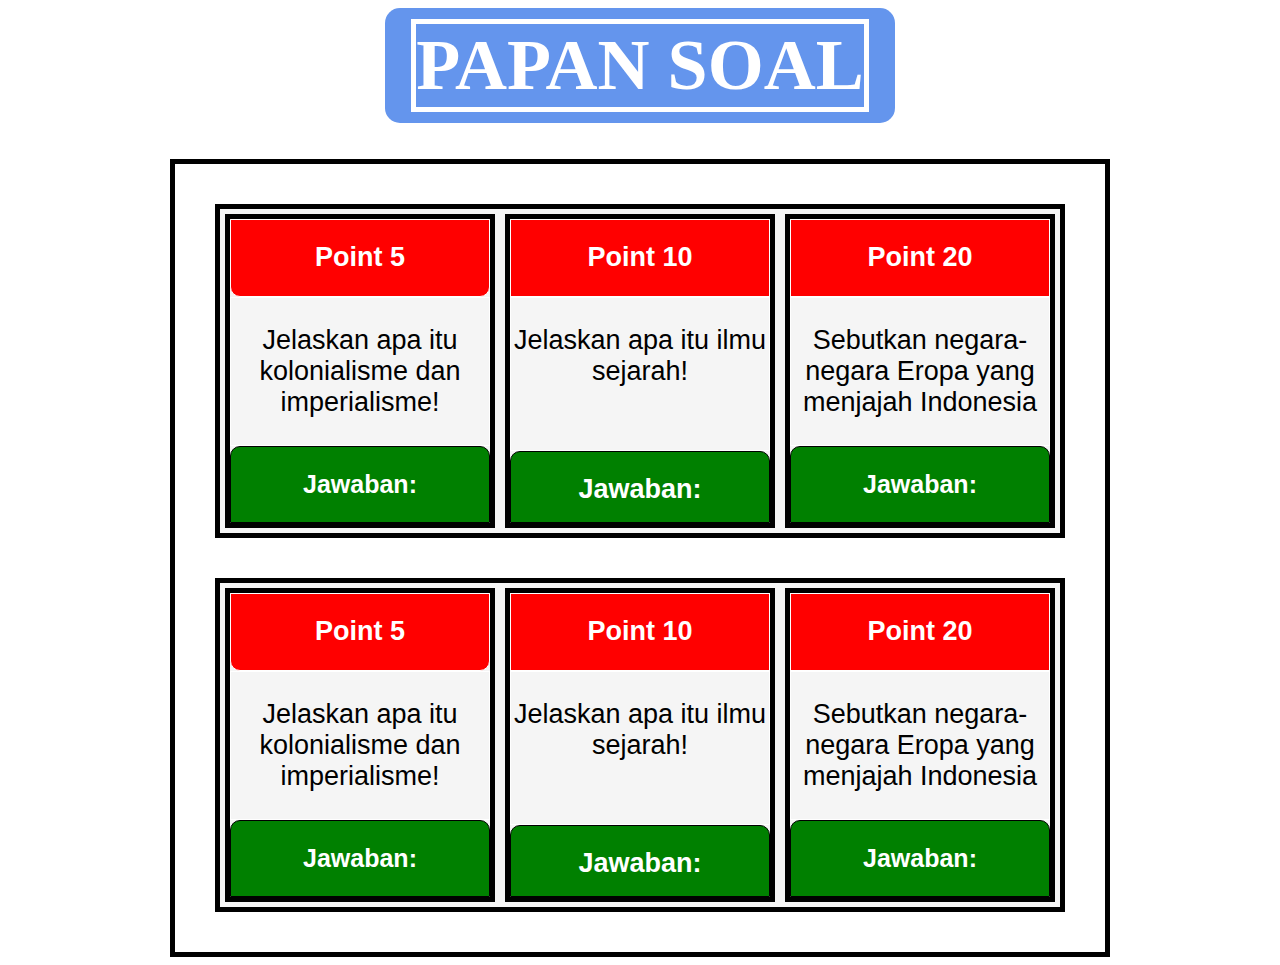
<file: index.html>
<!DOCTYPE html>
<html lang="en">
<head>
    <meta charset="UTF-8">
    <meta name="viewport" content="width=device-width, initial-scale=1.0">
    <title>Papan Soal</title>
    <link rel="stylesheet" href="css/styles.css">
</head>
<body>
    <div class="container">
        <a class="container-title" href="index.html">PAPAN SOAL</a>
    </div><br><br>

<div style="border: solid 5px; width: 930px; justify-content: center; margin: 0 auto;">
    <DIv>
    <div class="table1">
    <div class="box1">
        <div class="box-title1">
            <h2>Point 5</h2>
        </div>
        <div class="box-paragraph1">
            <p>Jelaskan apa itu kolonialisme dan imperialisme!</p>
        </div>
        <div class="jawaban">
            <h2><a class="jawaban-point5" href="jawaban-point5.html">Jawaban:</a></h2>
        </div>
    </div>

    <div class="box2">
        <div class="box-title2">
            <h2>Point 10</h2>
        </div>
        <div class="box-paragraph2">
            <p>Jelaskan apa itu ilmu sejarah!</p><br><br>
        </div>
        <div class="jawaban10">
            <h2><a class="jawaban-point10" href="jawaban-point10.html">Jawaban:</a></h2>
        </div>
    </div>
    <div class="box3">
        <div class="box-title3">
            <h2>Point 20</h2>
        </div>
        <div class="box-paragraph3">
            <p>Sebutkan negara-negara Eropa yang menjajah Indonesia</p>
        </div>
        <div class="jawaban20">
            <h2><a class="jawaban-point20" href="jawaban-point20.html">Jawaban:</a></h2>
        </div>
    </div>
    </div>

<div>
    <div class="table2">
        <div class="box4">
            <div class="box-title4">
                <h2>Point 5</h2>
            </div>
            <div class="box-paragraph4">
                <p>Jelaskan apa itu kolonialisme dan imperialisme!</p>
            </div>
            <div class="jawaban">
                <h2><a class="jawaban-point5" href="jawaban-point5.html">Jawaban:</a></h2>
            </div>
        </div>
    
        <div class="box2">
            <div class="box-title2">
                <h2>Point 10</h2>
            </div>
            <div class="box-paragraph2">
                <p>Jelaskan apa itu ilmu sejarah!</p><br><br>
            </div>
            <div class="jawaban10">
                <h2><a class="jawaban-point10" href="jawaban-point10.html">Jawaban:</a></h2>
            </div>
        </div>
    
        <div class="box3">
            <div class="box-title3">
                <h2>Point 20</h2>
            </div>
            <div class="box-paragraph3">
                <p>Sebutkan negara-negara Eropa yang menjajah Indonesia</p>
            </div>
            <div class="jawaban20">
                <h2><a class="jawaban-point20" href="jawaban-point20.html">Jawaban:</a></h2>
            </div>
        </div>
    </div>
    </div>    
    </div>
</div>   
</div>
</body>
</html>
</file>
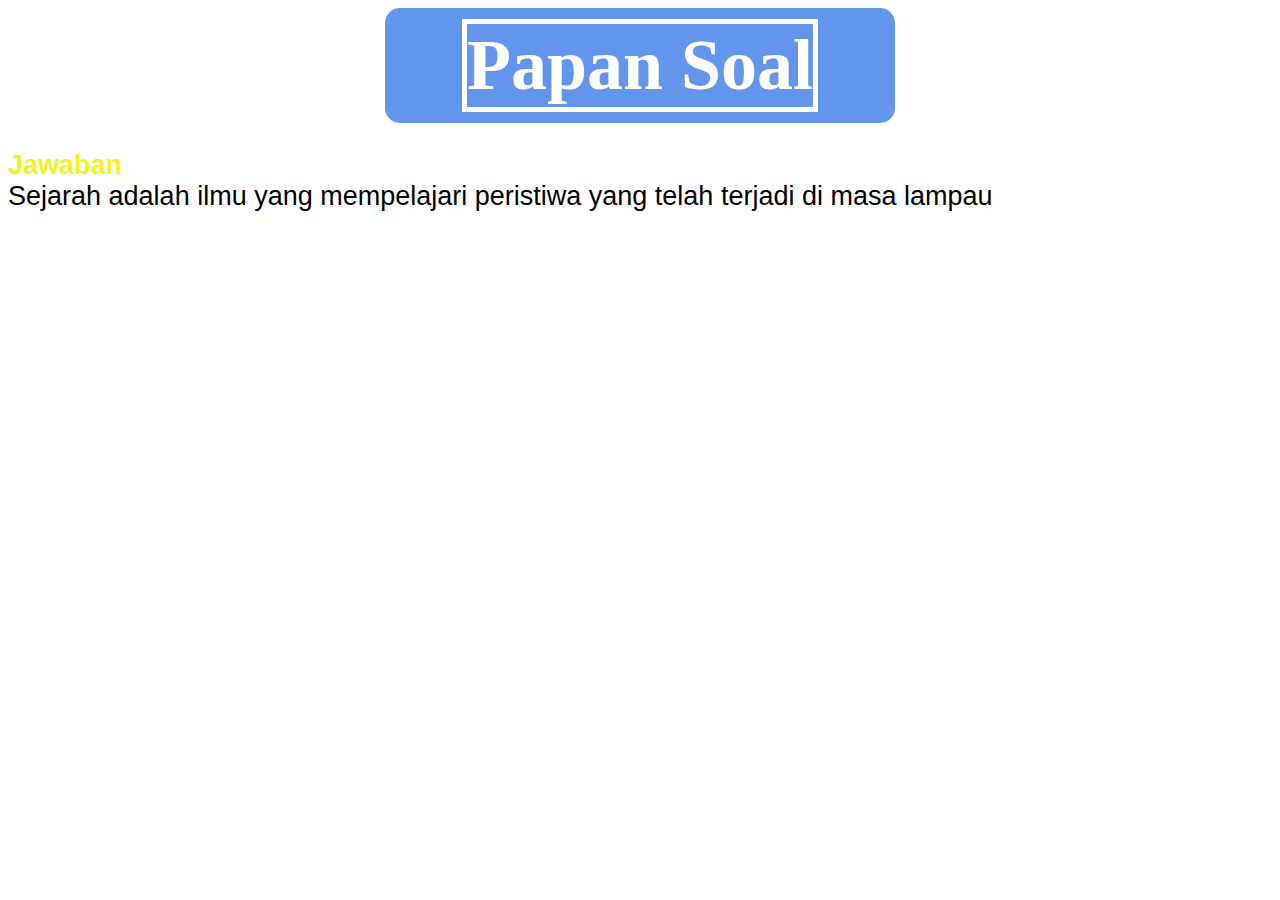
<file: jawaban-point10.html>
<!DOCTYPE html>
<html lang="en">
<head>
    <meta charset="UTF-8">
    <meta name="viewport" content="width=device-width, initial-scale=1.0">
    <title>Jawaban Point 19</title>
    <link rel="stylesheet" href="css/styles.css">
</head>
<body>
    <div class="container">
        <a class="container-title" href="index.html">Papan Soal</a>
    </div>

    <p><b style="color: rgb(243, 243, 28);">Jawaban</b><br> Sejarah adalah ilmu yang mempelajari peristiwa yang telah terjadi di masa lampau</p>
</body>
</html>
</file>
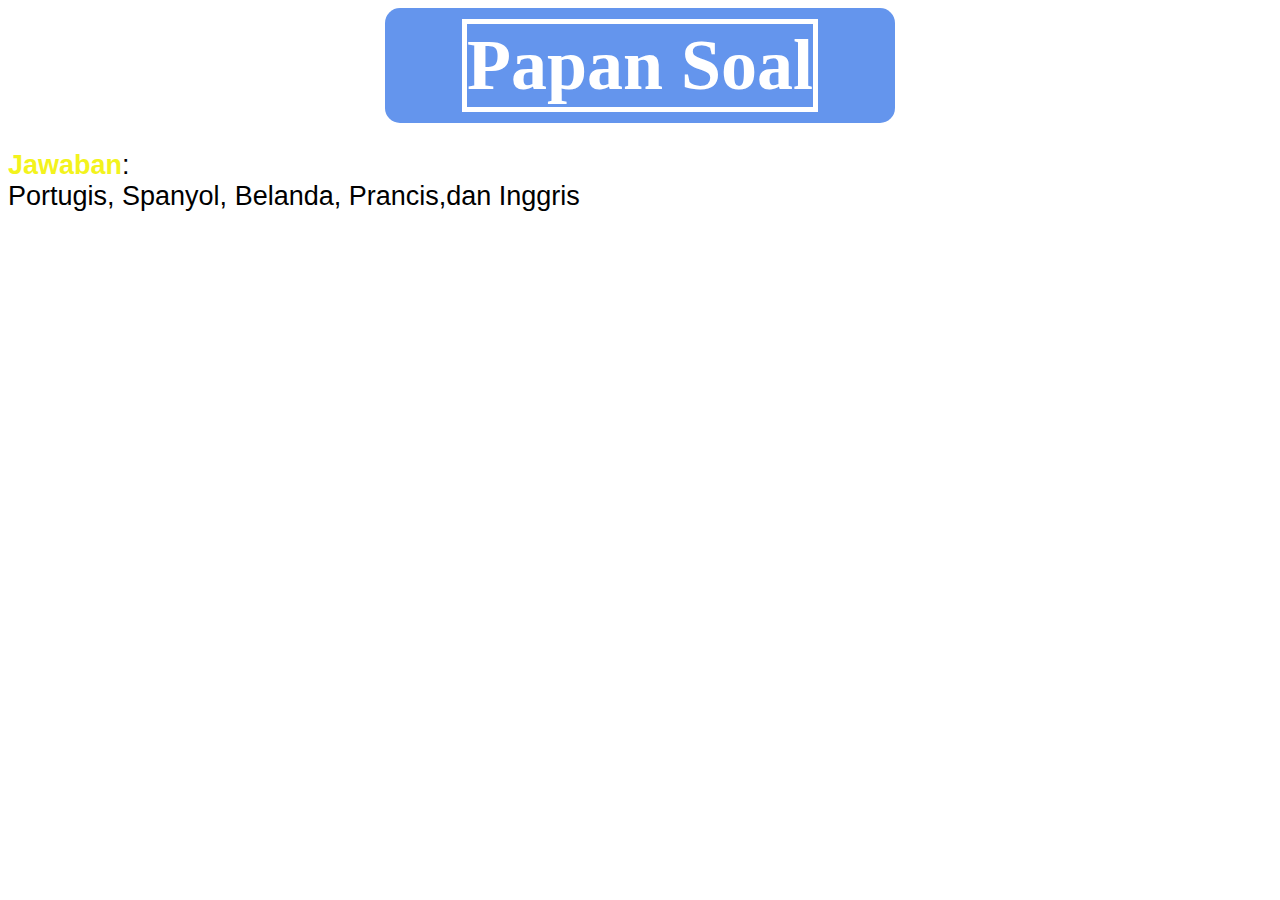
<file: jawaban-point20.html>
<!DOCTYPE html>
<html lang="en">
<head>
    <meta charset="UTF-8">
    <meta name="viewport" content="width=device-width, initial-scale=1.0">
    <title>Jawaban Point 20</title>
    <link rel="stylesheet" href="css/styles.css">
</head>
<body>
    <div class="container">
        <a class="container-title" href="index.html">Papan Soal</a>
    </div>

    <p><b style="color: rgb(243, 243, 28);">Jawaban</b>:<br> Portugis, Spanyol, Belanda, Prancis,dan Inggris</p>
</body>
</html>
</file>
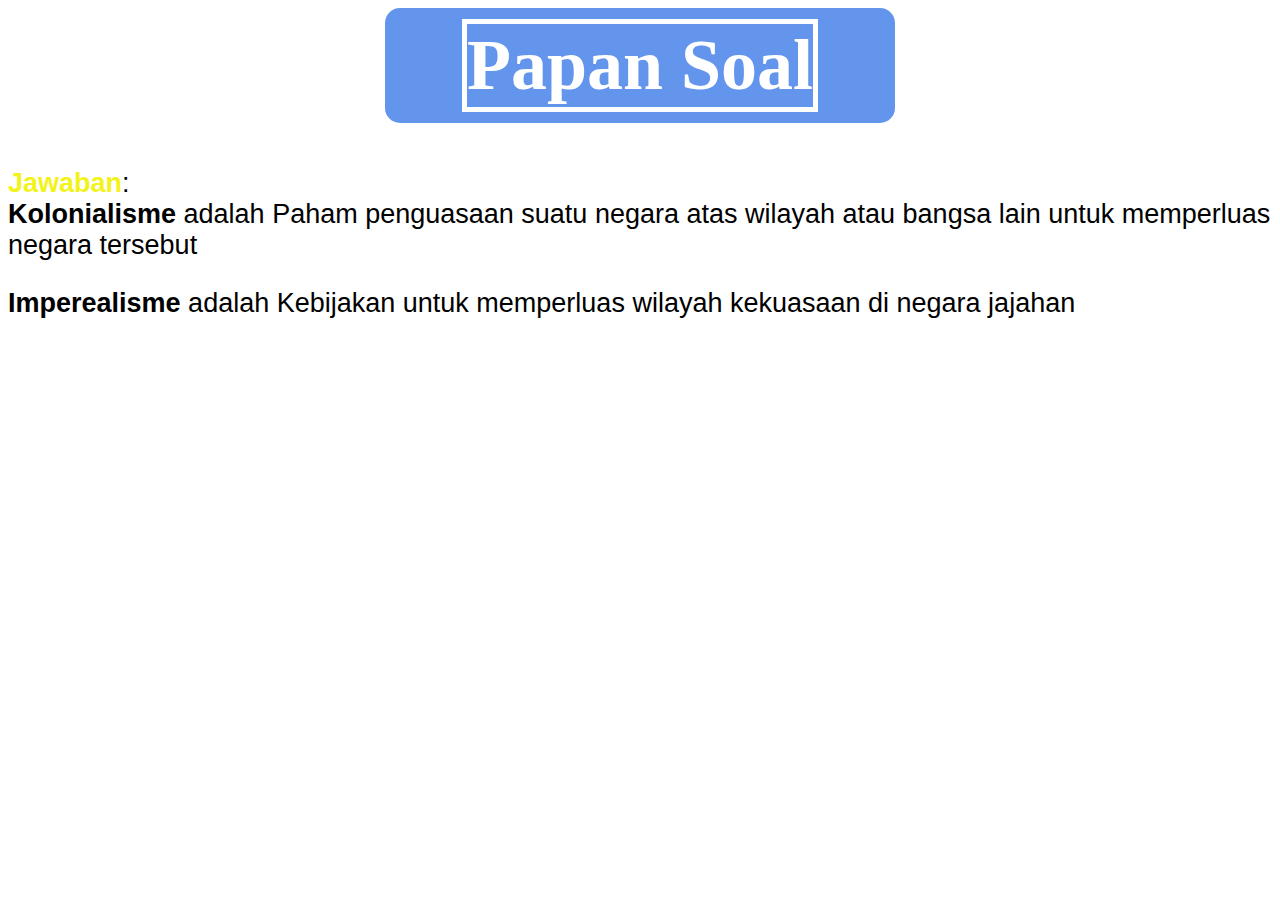
<file: jawaban-point5.html>
<!DOCTYPE html>
<html lang="en">
<head>
    <meta charset="UTF-8">
    <meta name="viewport" content="width=device-width, initial-scale=1.0">
    <title>Jawaban Point 5</title>
    <link rel="stylesheet" href="css/styles.css">
</head>
<body>
    <div class="container">
        <a class="container-title" href="index.html">Papan Soal</a>
    </div><br>

    <p><span style="color: rgb(243, 243, 28); font-weight: bold;">Jawaban</span>:<br>
    <b>Kolonialisme</b> adalah Paham penguasaan suatu negara atas wilayah atau bangsa lain untuk memperluas negara tersebut</p>

    <p><b>Imperealisme</b> adalah Kebijakan untuk memperluas wilayah kekuasaan di negara jajahan</p>
</body>
</html>
</file>
<file: css/styles.css>
/* All Elements */
*{
    font-family: arial;
}

/* General */
a:active{
    color: tomato;
}

a:visited{
    color: blue;
}

h2, p{
    font-size: 27px;
}

.jawaban{
    background-color: green;
    border: solid 1px;
    border-radius: 10px 10px 0 0;
    height: 75px;
}

.jawaban:hover{
    background-color: yellow;
}

.jawaban:active{
    background-color: cornflowerblue;
}

.jawaban:visited{
    color: blue;
}
/* Home */
.container-title{
  color: white;
    font-family: tahoma;
    font-weight: bold;
    padding: 15px;
    font-size: 450%;
    text-decoration: none;
   border: solid 5px white;
   padding: 0;
   margin: 1px;
}

.container{
    display: flex;
    flex-wrap: wrap;
    background-color: cornflowerblue;
    border-radius: 15px;
    padding: 10px;
    justify-content: center;
    width: 490px;
    justify-content: center;
    margin: 0 auto;
}

.container:hover{
    color: chartreuse;
    background-color: black;
}

.container:active{
    color: darkgreen;
}

.container.visited{
    color: chocolate;
}

.table1{
    border: solid 5px;
    background-color: whitesmoke;
    margin: 40px auto;
    width: 840px;
    display: flex;
    justify-content: center;
}

.table2{ 
    border: solid 5px;
    background-color: whitesmoke;
    margin: 40px auto;
    width: 840px;
    display: flex;
    justify-content: center;
}
/* Box 1 */
.box1{
    text-align: center;
    margin: 5px;
    margin: 20 px;
    width: 260px;
    border: solid 5px;
}

.box-title1{
    background-color: red;
    text-align: center;
    border: solid 1px;
    border-radius: 0 0 10px 10px;
    color: white;
}

.box-paragraph1{
    border: solid 1px white;
}

.jawaban-point5{
    color: white;
    text-decoration: none;
    font-size: 25px;
    padding: 70px 70px 0;
}

.jawaban-point5:visited{
    color: red;
}
/* Box 2 */
.box2{
    text-align: center;
    margin: 5px;
    margin: 20 px;
    width: 260px;
    border: solid 5px;
}

.box-title2{
    background-color: red;
    text-align: center;
    border: solid 1px white;
    color: white;
}

.box-paragraph2{
    border: solid 1px white;
}

.jawaban10{
    background-color: green;
    border: solid 1px;
    border-radius: 10px 10px 0 0;
    height: 70px;
}

.jawaban-point10{
    border-radius: 10px 10px 0 0;
    height: 80px;
    color: white;
    text-decoration: none;
}

.jawaban10:hover{
    background-color: yellow;
}

.jawaban-point10:visited{
    color: red;
}
/* Box 3 */
.box3{
    text-align: center;
    margin: 5px;
    margin: 20 px;
    width: 260px;
    border: solid 5px;
}

.box-title3{
    background-color: red;
    text-align: center;
    border: solid 1px white;
    color: white;
}

.box-paragraph3{
    border: solid 1px white; 
}

.jawaban-point20{
    color: white;
    text-decoration: none;
    font-size: 25px;
    padding: 70px 70px 0;
}

.jawaban20{
    background-color: green;
    border: solid 1px;
    border-radius: 10px 10px 0 0;
    height: 75px;
}

.jawaban20:hover{
    background-color: yellow;
}

.jawaban-point20:visited{
    color: red;
}
/* Box 4 */
.box4{
    text-align: center;
    margin: 5px;
    margin: 20 px; 
    width: 260px;
    border: solid 5px;
}

.box-title4{
    background-color: red;
    text-align: center;
    border: solid 1px;
    border-radius: 0 0 10px 10px;
    color: white;
}

.box-paragraph4{
    border: solid 1px white;
}

.jawaban-point5{
    color: white;
    text-decoration: none;
    font-size: 25px;
    padding: 70px 70px 0;
}

/* Box 5 */

/* Box 6 */
</file>
